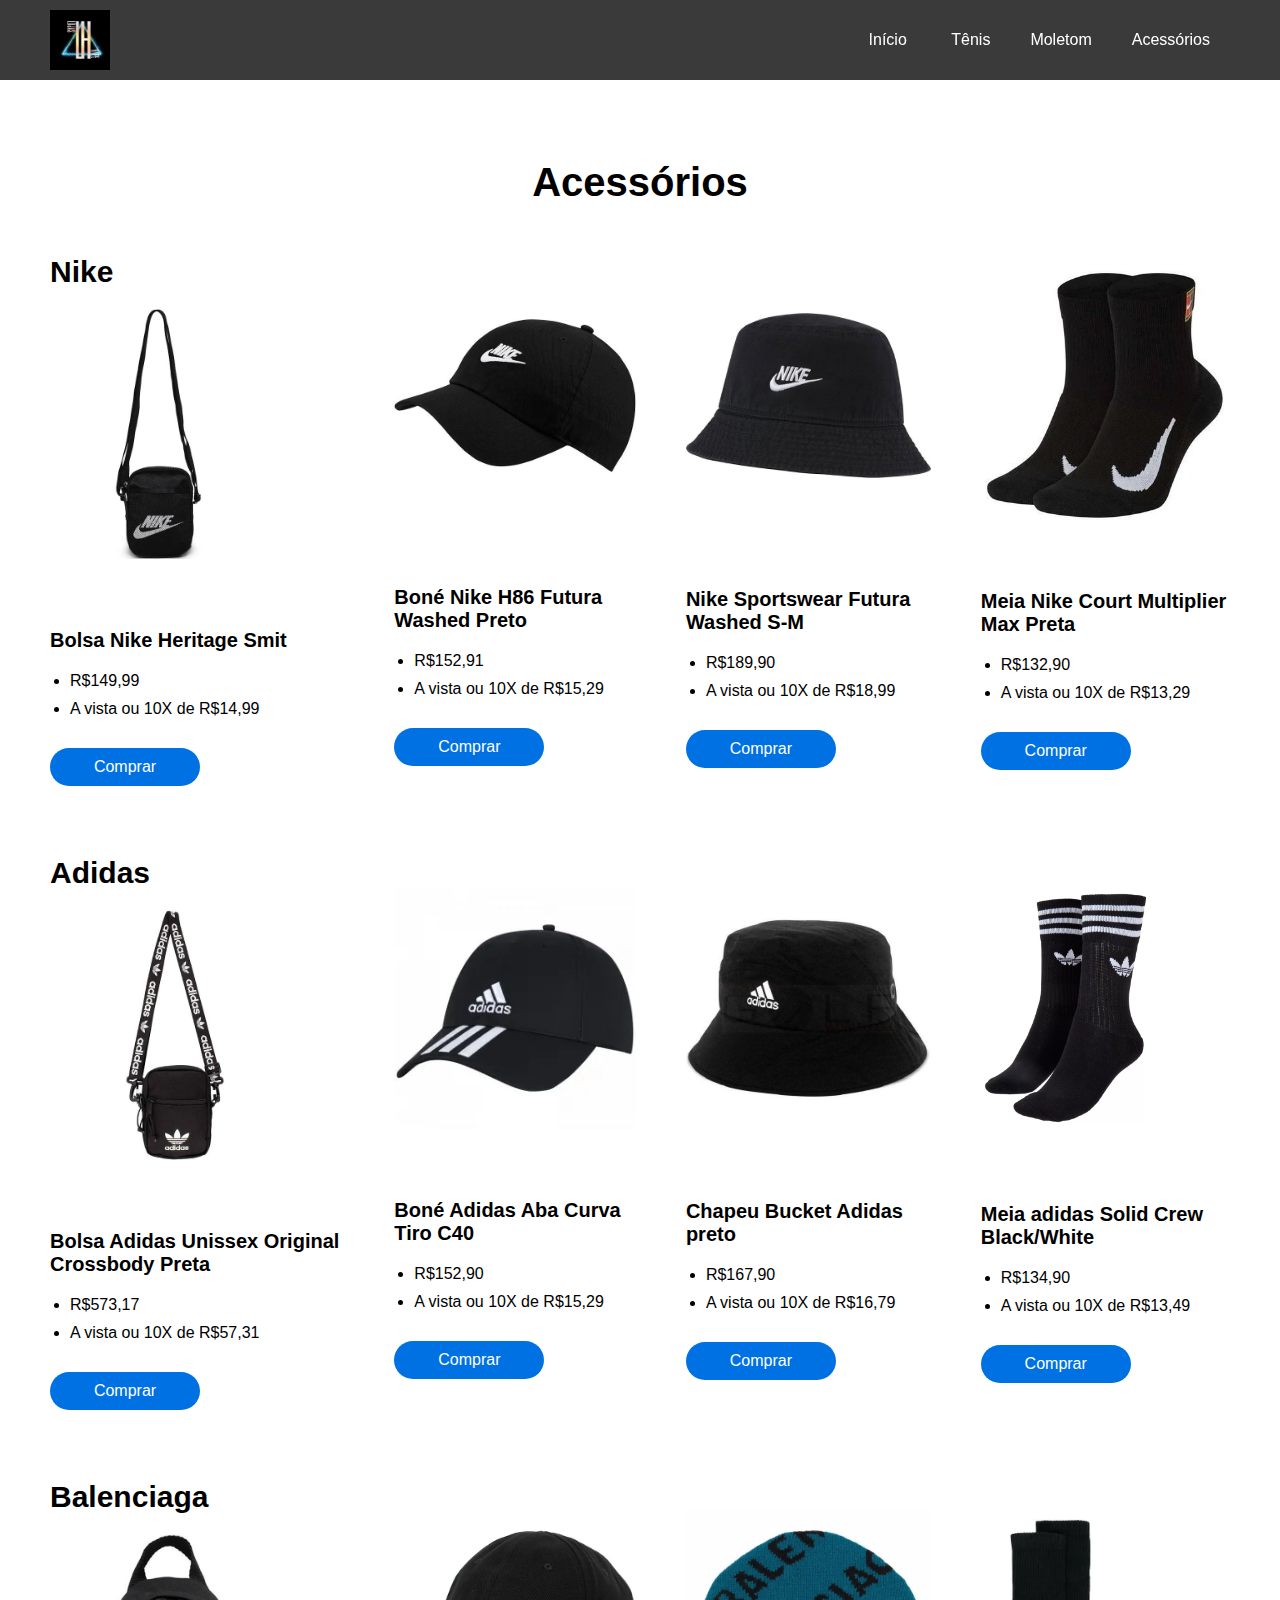
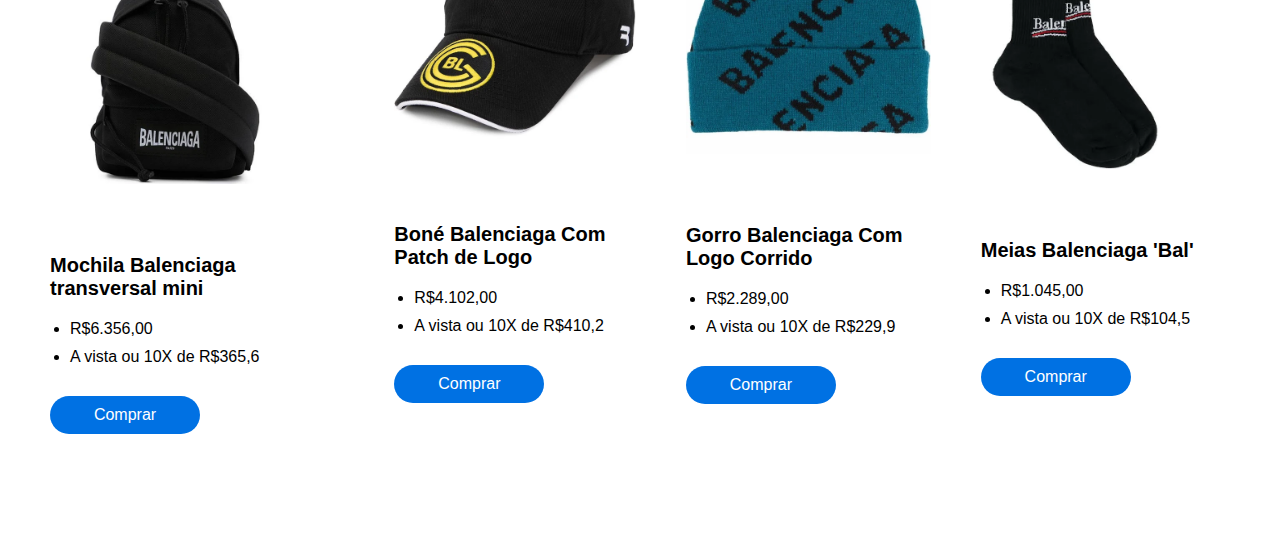
<file: internas/acessorios.html>
<head>
    <title>Lojas Hype</title>
    <meta charset="utf-8">
    <link rel="stylesheet" type="text/css" href="../css/style.css">
    <link rel="shortcut icon" href="../imagens/logo.jpg" type="image/x-icon">
</head>

<header id="cabecalho">
    <div class="container">
        <img src="../imagens/logo.jpg" id="logo">
        <nav>
            <ul>
                <li><a href="../index.html">Início</a></li>
                <li><a href="#" class="icon-suitcase">Tênis</a>
                    <ul>
                        <li><a href="../internas/tenis_masculinos.html">Masculino</a></li>
                        <li><a href="../internas/tenis_femininos.html">Feminino</a></li>
                    </ul>
                <li><a href="#" class="icon-suitcase">Moletom</a>
                    <ul>
                        <li><a href="../internas/moletom_masculino.html">Masculino</a></li>
                        <li><a href="../internas/moletom_feminino.html">Feminino</a></li>
                    </ul>
                <li><a href="../internas/acessorios.html">Acessórios</a></li>
            </ul>
        </nav>
    </div>
</header>

<body>
    <main>
        <section id="versoes">
            <div class="container">
                <h2 class="titulo-secao">Acessórios</h2>
                <div id="modelos">
                    <div>
                        <h2 class="titulo-marca">Nike</h2>
                        <img src="../imagens/modelos/acessorios/bolsa_nike_preta.webp">
                        <h3>Bolsa Nike Heritage Smit</h3>
                        <ul>
                            <li>R$149,99</li>
                            <li>A vista ou 10X de R$14,99</li>
                        </ul>
                        <a href="" class="but-comprar">Comprar</a>
                    </div>
                    <div>
                        <img src="../imagens/modelos/acessorios/chapeu_nike_preto.webp">
                        <h3>Boné Nike H86 Futura Washed Preto</h3>
                        <ul>
                            <li>R$152,91</li>
                            <li>A vista ou 10X de R$15,29</li>
                        </ul>
                        <a href="" class="but-comprar">Comprar</a>
                    </div>
                    <div>
                        <img src="../imagens/modelos/acessorios/bucket_nike_preto.webp">
                        <h3>Nike Sportswear Futura Washed S-M</h3>
                        <ul>
                            <li>R$189,90</li>
                            <li>A vista ou 10X de R$18,99</li>
                        </ul>
                        <a href="" class="but-comprar">Comprar</a>
                    </div>
                    <div>
                        <img src="../imagens/modelos/acessorios/meia_nike_preta.webp">
                        <h3>Meia Nike Court Multiplier Max Preta</h3>
                        <ul>
                            <li>R$132,90</li>
                            <li>A vista ou 10X de R$13,29</li>
                        </ul>
                        <a href="" class="but-comprar">Comprar</a>
                    </div>
                    <div>
                        <h2 class="titulo-marca">Adidas</h2>
                        <img src="../imagens/modelos/acessorios/bolsa_adidas_preta.webp">
                        <h3>Bolsa Adidas Unissex Original Crossbody Preta</h3>
                        <ul>
                            <li>R$573,17</li>
                            <li>A vista ou 10X de R$57,31</li>
                        </ul>
                        <a href="" class="but-comprar">Comprar</a>
                    </div>
                    <div>
                        <img src="../imagens/modelos/acessorios/chapeu_adidas_preto.webp">
                        <h3>Boné Adidas Aba Curva Tiro C40</h3>
                        <ul>
                            <li>R$152,90</li>
                            <li>A vista ou 10X de R$15,29</li>
                        </ul>
                        <a href="" class="but-comprar">Comprar</a>
                    </div>
                    <div>
                        <img src="../imagens/modelos/acessorios/bucket_adidas_preto.jpg">
                        <h3>Chapeu Bucket Adidas preto</h3>
                        <ul>
                            <li>R$167,90</li>
                            <li>A vista ou 10X de R$16,79</li>
                        </ul>
                        <a href="" class="but-comprar">Comprar</a>
                    </div>
                    <div>
                        <img src="../imagens/modelos/acessorios/meia_adidas_preta.webp">
                        <h3>Meia adidas Solid Crew Black/White</h3>
                        <ul>
                            <li>R$134,90</li>
                            <li>A vista ou 10X de R$13,49</li>
                        </ul>
                        <a href="" class="but-comprar">Comprar</a>
                    </div>
                    <div>
                        <h2 class="titulo-marca">Balenciaga</h2>
                        <img src="../imagens/modelos/acessorios/Bolsa_balenciaga_preta_masculina.webp">
                        <h3>Mochila Balenciaga transversal mini</h3>
                        <ul>
                            <li>R$6.356,00</li>
                            <li>A vista ou 10X de R$365,6</li>
                        </ul>
                        <a href="" class="but-comprar">Comprar</a>
                    </div>
                    <div>
                        <img src="../imagens/modelos/acessorios/chapeu_balenciaga_preto_dourado.webp">
                        <h3>Boné Balenciaga Com Patch de Logo</h3>
                        <ul>
                            <li>R$4.102,00</li>
                            <li>A vista ou 10X de R$410,2</li>
                        </ul>
                        <a href="" class="but-comprar">Comprar</a>
                    </div>
                    <div>
                        <img src="../imagens/modelos/acessorios/gorro_balenciaga_azul.webp">
                        <h3>Gorro Balenciaga Com Logo Corrido</h3>
                        <ul>
                            <li>R$2.289,00</li>
                            <li>A vista ou 10X de R$229,9</li>
                        </ul>
                        <a href="" class="but-comprar">Comprar</a>
                    </div>
                    <div>
                        <img src="../imagens/modelos/acessorios/meia_balenciaga_preta.webp">
                        <h3>Meias Balenciaga 'Bal'</h3>
                        <ul>
                            <li>R$1.045,00</li>
                            <li>A vista ou 10X de R$104,5</li>
                        </ul>
                        <a href="" class="but-comprar">Comprar</a>
                    </div>
                </div>
            </div>
        </section>
    </main>
</body>
</file>
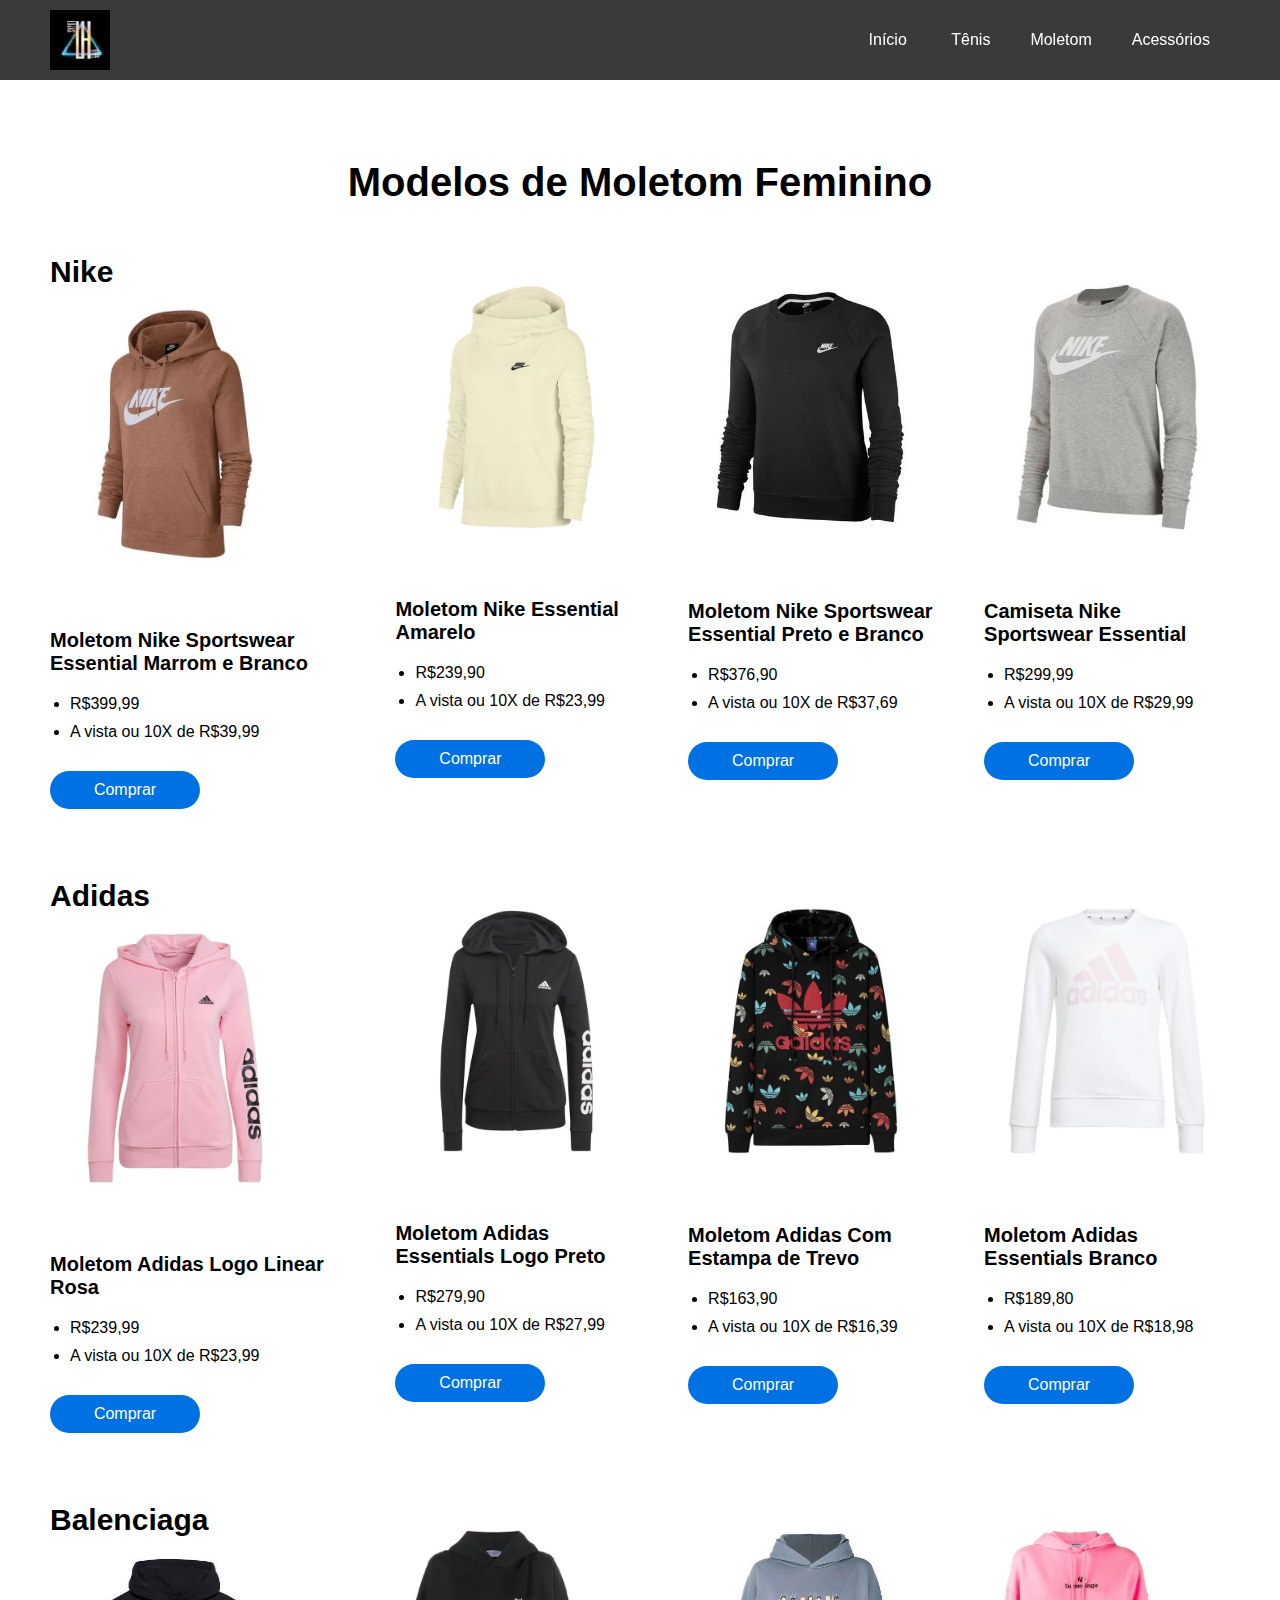
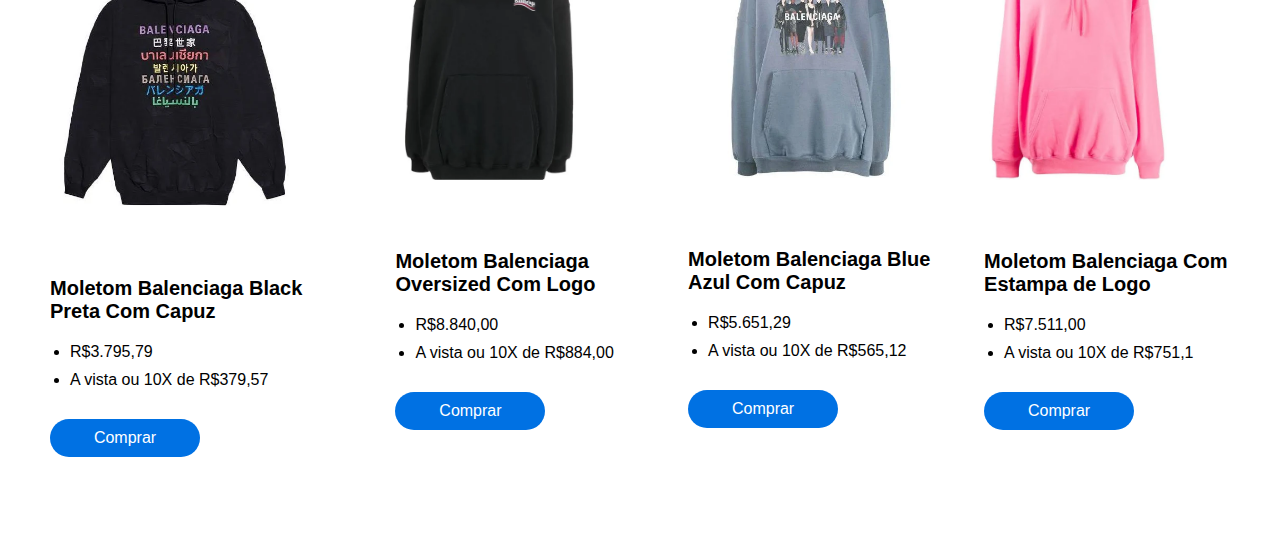
<file: internas/moletom_feminino.html>
<!DOCTYPE html>
<html lang="pt-br">

<head>
    <title>Lojas Hype</title>
    <meta charset="utf-8">
    <link rel="stylesheet" type="text/css" href="../css/style.css">
    <link rel="shortcut icon" href="../imagens/logo.jpg" type="image/x-icon">
</head>

<header id="cabecalho">
    <div class="container">
        <img src="../imagens/logo.jpg" id="logo">
        <nav>
            <ul>
                <li><a href="../index.html">Início</a></li>
                <li><a href="#" class="icon-suitcase">Tênis</a>
                    <ul>
                        <li><a href="../internas/tenis_masculinos.html">Masculino</a></li>
                        <li><a href="../internas/tenis_femininos.html">Feminino</a></li>
                    </ul>
                <li><a href="#" class="icon-suitcase">Moletom</a>
                    <ul>
                        <li><a href="../internas/moletom_masculino.html">Masculino</a></li>
                        <li><a href="../internas/moletom_feminino.html">Feminino</a></li>
                    </ul>
                <li><a href="../internas/acessorios.html">Acessórios</a></li>
            </ul>
        </nav>
    </div>
</header>

<body>
    <main>
        <section id="versoes">
            <div class="container">
                <h2 class="titulo-secao">Modelos de Moletom Feminino</h2>
                <div id="modelos">
                    <div>
                        <h2 class="titulo-marca">Nike</h2>
                        <img src="../imagens/modelos/moletom_feminino/moletom_nike_feminino_marrom.webp">
                        <h3>Moletom Nike Sportswear Essential Marrom e Branco</h3>
                        <ul>
                            <li>R$399,99</li>
                            <li>A vista ou 10X de R$39,99</li>
                        </ul>
                        <a href="" class="but-comprar">Comprar</a>
                    </div>
                    <div>
                        <img src="../imagens/modelos/moletom_feminino/moletom_nike_feminino_amarelo.webp">
                        <h3>Moletom Nike Essential Amarelo</h3>
                        <ul>
                            <li>R$239,90</li>
                            <li>A vista ou 10X de R$23,99</li>
                        </ul>
                        <a href="" class="but-comprar">Comprar</a>
                    </div>
                    <div>
                        <img src="../imagens/modelos/moletom_feminino/moletom_nike_feminino_preto.webp">
                        <h3>Moletom Nike Sportswear Essential Preto e Branco</h3>
                        <ul>
                            <li>R$376,90</li>
                            <li>A vista ou 10X de R$37,69</li>
                        </ul>
                        <a href="" class="but-comprar">Comprar</a>
                    </div>
                    <div>
                        <img src="../imagens/modelos/moletom_feminino/moletom_nike_feminino_cinza.webp">
                        <h3>Camiseta Nike Sportswear Essential</h3>
                        <ul>
                            <li>R$299,99</li>
                            <li>A vista ou 10X de R$29,99</li>
                        </ul>
                        <a href="" class="but-comprar">Comprar</a>
                    </div>
                    <div>
                        <h2 class="titulo-marca">Adidas</h2>
                        <img src="../imagens/modelos/moletom_feminino/moletom_adidas_feminino_rosa.webp">
                        <h3>Moletom Adidas Logo Linear Rosa</h3>
                        <ul>
                            <li>R$239,99</li>
                            <li>A vista ou 10X de R$23,99</li>
                        </ul>
                        <a href="" class="but-comprar">Comprar</a>
                    </div>
                    <div>
                        <img src="../imagens/modelos/moletom_feminino/moletom_adidas_feminino_preto.webp">
                        <h3>Moletom Adidas Essentials Logo Preto</h3>
                        <ul>
                            <li>R$279,90</li>
                            <li>A vista ou 10X de R$27,99</li>
                        </ul>
                        <a href="" class="but-comprar">Comprar</a>
                    </div>
                    <div>
                        <img src="../imagens/modelos/moletom_feminino/moletom_adidas_feminino_estampado.webp">
                        <h3>Moletom Adidas Com Estampa de Trevo</h3>
                        <ul>
                            <li>R$163,90</li>
                            <li>A vista ou 10X de R$16,39</li>
                        </ul>
                        <a href="" class="but-comprar">Comprar</a>
                    </div>
                    <div>
                        <img src="../imagens/modelos/moletom_feminino/moletom_adidas_feminino_branco.webp">
                        <h3>Moletom Adidas Essentials Branco</h3>
                        <ul>
                            <li>R$189,80</li>
                            <li>A vista ou 10X de R$18,98</li>
                        </ul>
                        <a href="" class="but-comprar">Comprar</a>
                    </div>
                    <div>
                        <h2 class="titulo-marca">Balenciaga</h2>
                        <img src="../imagens/modelos/moletom_feminino/moletom_balenciaga_estampado_palavras.webp">
                        <h3>Moletom Balenciaga Black Preta Com Capuz</h3>
                        <ul>
                            <li>R$3.795,79</li>
                            <li>A vista ou 10X de R$379,57</li>
                        </ul>
                        <a href="" class="but-comprar">Comprar</a>
                    </div>
                    <div>
                        <img src="../imagens/modelos/moletom_feminino/moletom_balenciaga_feminino_preto.webp">
                        <h3>Moletom Balenciaga Oversized Com Logo</h3>
                        <ul>
                            <li>R$8.840,00</li>
                            <li>A vista ou 10X de R$884,00</li>
                        </ul>
                        <a href="" class="but-comprar">Comprar</a>
                    </div>
                    <div>
                        <img src="../imagens/modelos/moletom_feminino/moletom_balenciaga_feminino_azul.webp">
                        <h3>Moletom Balenciaga Blue Azul Com Capuz</h3>
                        <ul>
                            <li>R$5.651,29</li>
                            <li>A vista ou 10X de R$565,12</li>
                        </ul>
                        <a href="" class="but-comprar">Comprar</a>
                    </div>
                    <div>
                        <img src="../imagens/modelos/moletom_feminino/moletom_balenciaga_feminino_rosa.webp">
                        <h3>Moletom Balenciaga Com Estampa de Logo</h3>
                        <ul>
                            <li>R$7.511,00</li>
                            <li>A vista ou 10X de R$751,1</li>
                        </ul>
                        <a href="" class="but-comprar">Comprar</a>
                    </div>
                </div>
            </div>
        </section>
    </main>
</body>
</file>
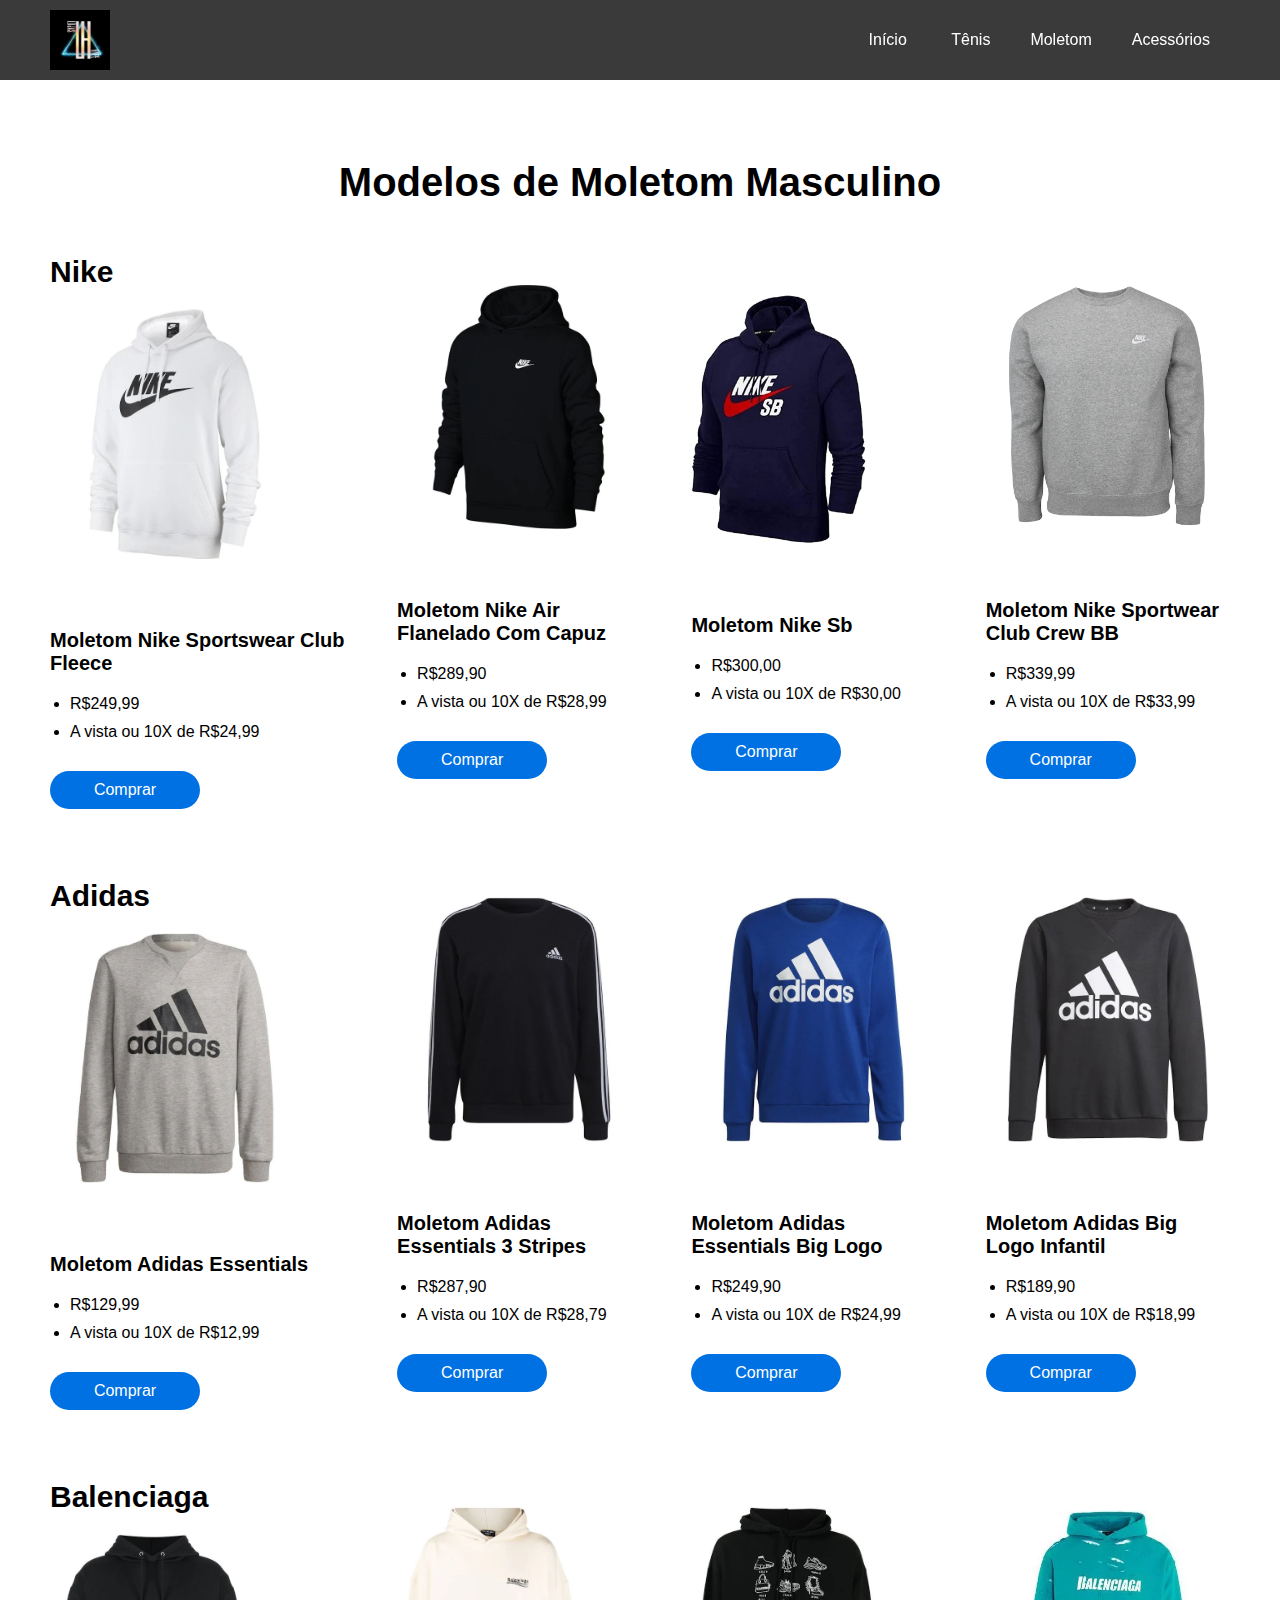
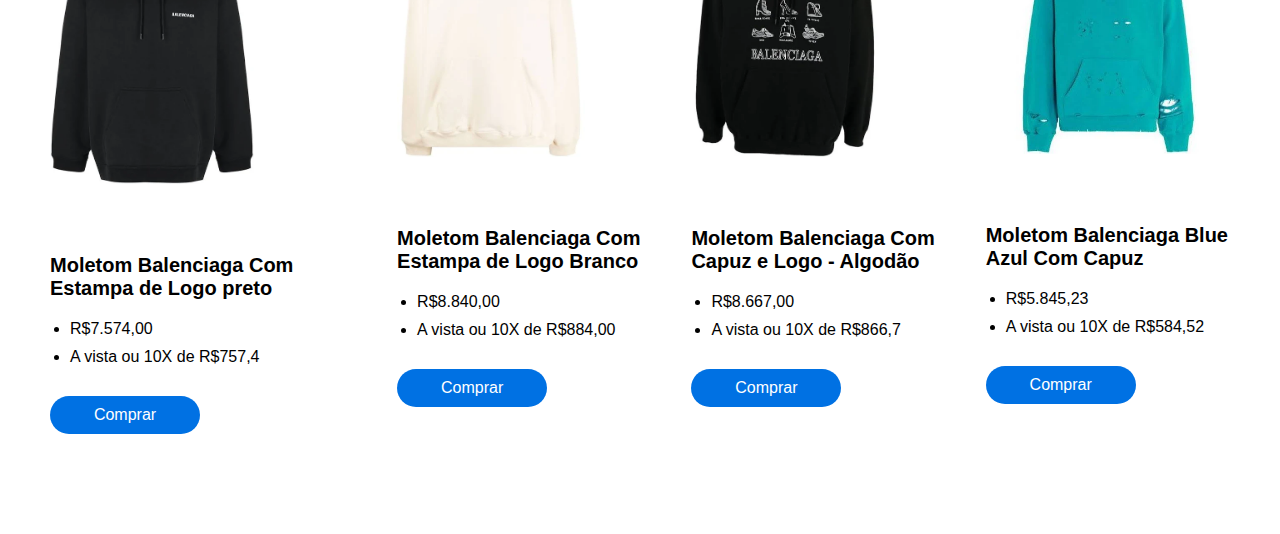
<file: internas/moletom_masculino.html>
<!DOCTYPE html>
<html lang="pt-br">

<head>
    <title>Lojas Hype</title>
    <meta charset="utf-8">
    <link rel="stylesheet" type="text/css" href="../css/style.css">
    <link rel="shortcut icon" href="../imagens/logo.jpg" type="image/x-icon">
</head>

<header id="cabecalho">
    <div class="container">
        <img src="../imagens/logo.jpg" id="logo">
        <nav>
            <ul>
                <li><a href="../index.html">Início</a></li>
                <li><a href="#" class="icon-suitcase">Tênis</a>
                    <ul>
                        <li><a href="../internas/tenis_masculinos.html">Masculino</a></li>
                        <li><a href="../internas/tenis_femininos.html">Feminino</a></li>
                    </ul>
                <li><a href="#" class="icon-suitcase">Moletom</a>
                    <ul>
                        <li><a href="../internas/moletom_masculino.html">Masculino</a></li>
                        <li><a href="../internas/moletom_feminino.html">Feminino</a></li>
                    </ul>
                <li><a href="../internas/acessorios.html">Acessórios</a></li>
            </ul>
        </nav>
    </div>
</header>

<body>
    <main>
        <section id="versoes">
            <div class="container">
                <h2 class="titulo-secao">Modelos de Moletom Masculino</h2>
                <div id="modelos">
                    <div>
                        <h2 class="titulo-marca">Nike</h2>
                        <img src="../imagens/modelos/moletom_masculino/Blusão_Nike_Sportswear.webp">
                        <h3>Moletom Nike Sportswear Club Fleece</h3>
                        <ul>
                            <li>R$249,99</li>
                            <li>A vista ou 10X de R$24,99</li>
                        </ul>
                        <a href="" class="but-comprar">Comprar</a>
                    </div>
                    <div>
                        <img src="../imagens/modelos/moletom_masculino/Moletom_Nike_Masculino.webp">
                        <h3>Moletom Nike Air Flanelado Com Capuz</h3>
                        <ul>
                            <li>R$289,90</li>
                            <li>A vista ou 10X de R$28,99</li>
                        </ul>
                        <a href="" class="but-comprar">Comprar</a>
                    </div>
                    <div>
                        <img src="../imagens/modelos/moletom_masculino/Moletom_Nike_azul.jpg">
                        <h3>Moletom Nike Sb</h3>
                        <ul>
                            <li>R$300,00</li>
                            <li>A vista ou 10X de R$30,00</li>
                        </ul>
                        <a href="" class="but-comprar">Comprar</a>
                    </div>
                    <div>
                        <img src="../imagens/modelos/moletom_masculino/Moletom_Nike_cinza.jpg">
                        <h3>Moletom Nike Sportwear Club Crew BB</h3>
                        <ul>
                            <li>R$339,99</li>
                            <li>A vista ou 10X de R$33,99</li>
                        </ul>
                        <a href="" class="but-comprar">Comprar</a>
                    </div>
                    <div>
                        <h2 class="titulo-marca">Adidas</h2>
                        <img src="../imagens/modelos/moletom_masculino/moletom_adidas_cinza.webp">
                        <h3>Moletom Adidas Essentials</h3>
                        <ul>
                            <li>R$129,99</li>
                            <li>A vista ou 10X de R$12,99</li>
                        </ul>
                        <a href="" class="but-comprar">Comprar</a>
                    </div>
                    <div>
                        <img src="../imagens/modelos/moletom_masculino/moletom_adidas_preto.webp">
                        <h3>Moletom Adidas Essentials 3 Stripes</h3>
                        <ul>
                            <li>R$287,90</li>
                            <li>A vista ou 10X de R$28,79</li>
                        </ul>
                        <a href="" class="but-comprar">Comprar</a>
                    </div>
                    <div>
                        <img src="../imagens/modelos/moletom_masculino/moletom_adidas_azul.webp">
                        <h3>Moletom Adidas Essentials Big Logo</h3>
                        <ul>
                            <li>R$249,90</li>
                            <li>A vista ou 10X de R$24,99</li>
                        </ul>
                        <a href="" class="but-comprar">Comprar</a>
                    </div>
                    <div>
                        <img src="../imagens/modelos/moletom_masculino/moletom_adidas_cinza_infantil.webp">
                        <h3>Moletom Adidas Big Logo Infantil</h3>
                        <ul>
                            <li>R$189,90</li>
                            <li>A vista ou 10X de R$18,99</li>
                        </ul>
                        <a href="" class="but-comprar">Comprar</a>
                    </div>
                    <div>
                        <h2 class="titulo-marca">Balenciaga</h2>
                        <img src="../imagens/modelos/moletom_masculino/moletom_balenciaga_capuz_preto.webp">
                        <h3>Moletom Balenciaga Com Estampa de Logo preto</h3>
                        <ul>
                            <li>R$7.574,00</li>
                            <li>A vista ou 10X de R$757,4</li>
                        </ul>
                        <a href="" class="but-comprar">Comprar</a>
                    </div>
                    <div>
                        <img src="../imagens/modelos/moletom_masculino/moletom_balenciaga_branco.webp">
                        <h3>Moletom Balenciaga Com Estampa de Logo Branco</h3>
                        <ul>
                            <li>R$8.840,00</li>
                            <li>A vista ou 10X de R$884,00</li>
                        </ul>
                        <a href="" class="but-comprar">Comprar</a>
                    </div>
                    <div>
                        <img src="../imagens/modelos/moletom_masculino/Moletom_balenciaga_desenhos.webp">
                        <h3>Moletom Balenciaga Com Capuz e Logo - Algodão</h3>
                        <ul>
                            <li>R$8.667,00</li>
                            <li>A vista ou 10X de R$866,7</li>
                        </ul>
                        <a href="" class="but-comprar">Comprar</a>
                    </div>
                    <div>
                        <img src="../imagens/modelos/moletom_masculino/moletom_balenciaga_azul_verde.webp">
                        <h3>Moletom Balenciaga Blue Azul Com Capuz</h3>
                        <ul>
                            <li>R$5.845,23</li>
                            <li>A vista ou 10X de R$584,52</li>
                        </ul>
                        <a href="" class="but-comprar">Comprar</a>
                    </div>
                </div>
            </div>
        </section>
    </main>
</body>
</file>
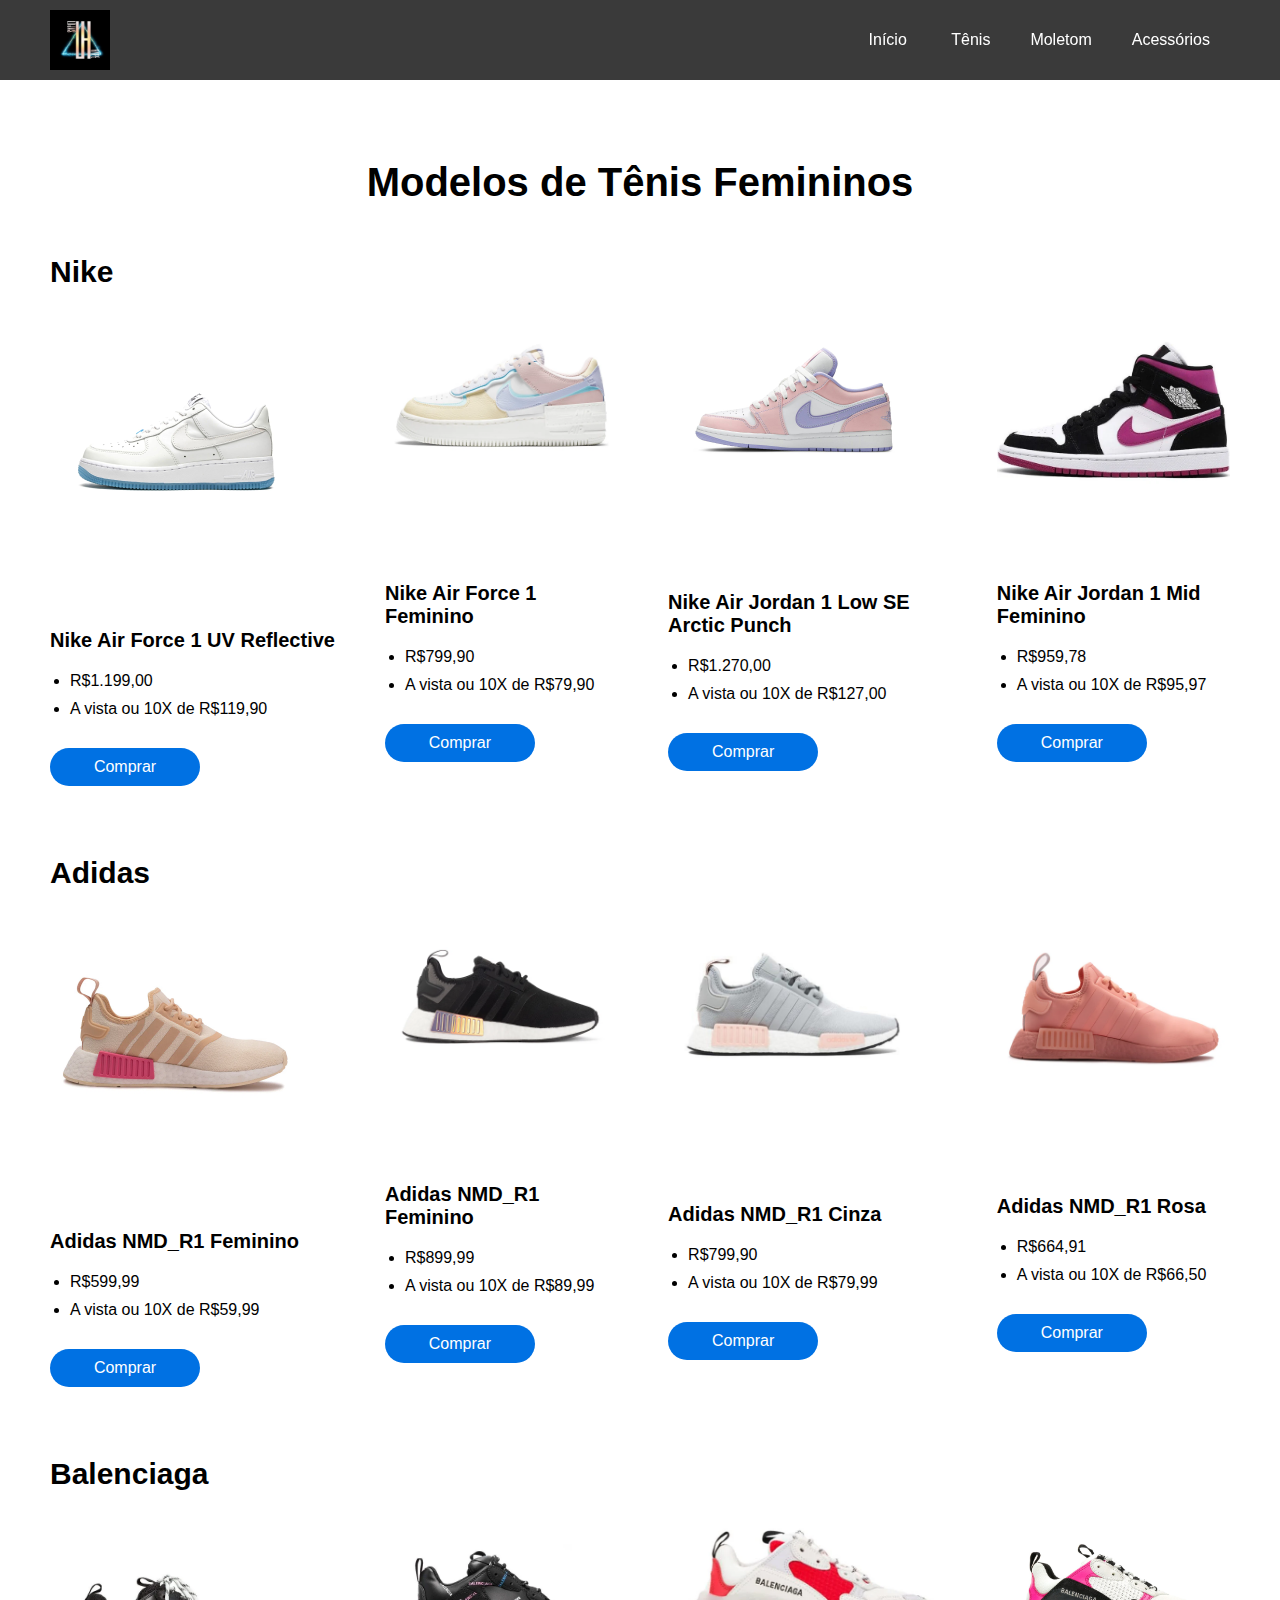
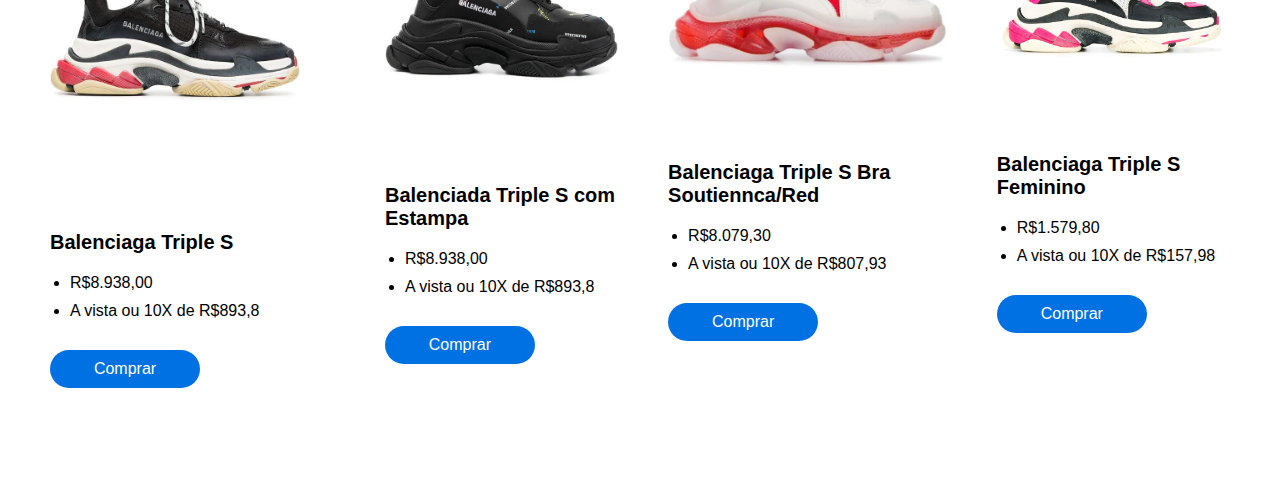
<file: internas/tenis_femininos.html>
<!DOCTYPE html>
<html lang="pt-br">

<head>
    <title>Lojas Hype</title>
    <meta charset="utf-8">
    <link rel="stylesheet" type="text/css" href="../css/style.css">
    <link rel="shortcut icon" href="../imagens/logo.jpg" type="image/x-icon">
</head>

<header id="cabecalho">
    <div class="container">
        <img src="../imagens/logo.jpg" id="logo">
        <nav>
            <ul>
                <li><a href="../index.html">Início</a></li>
                <li><a href="#" class="icon-suitcase">Tênis</a>
                    <ul>
                        <li><a href="../internas/tenis_masculinos.html">Masculino</a></li>
                        <li><a href="../internas/tenis_femininos.html">Feminino</a></li>
                    </ul>
                <li><a href="#" class="icon-suitcase">Moletom</a>
                    <ul>
                        <li><a href="../internas/moletom_masculino.html">Masculino</a></li>
                        <li><a href="../internas/moletom_feminino.html">Feminino</a></li>
                    </ul>
                <li><a href="../internas/acessorios.html">Acessórios</a></li>
            </ul>
        </nav>
    </div>
</header>

<body>
    <main>
        <section id="versoes">
            <div class="container">
                <h2 class="titulo-secao">Modelos de Tênis Femininos</h2>
                <div id="modelos">
                    <div>
                        <h2 class="titulo-marca">Nike</h2>
                        <img src="../imagens/modelos/tenis_feminino/Nike_Air_Force_Reflective.jpg">
                        <h3>Nike Air Force 1 UV Reflective</h3>
                        <ul>
                            <li>R$1.199,00</li>
                            <li>A vista ou 10X de R$119,90</li>
                        </ul>
                        <a href="" class="but-comprar">Comprar</a>
                    </div>
                    <div>
                        <img src="../imagens/modelos/tenis_feminino/Nike_Air_Force_1.webp">
                        <h3>Nike Air Force 1 Feminino</h3>
                        <ul>
                            <li>R$799,90</li>
                            <li>A vista ou 10X de R$79,90</li>
                        </ul>
                        <a href="" class="but-comprar">Comprar</a>
                    </div>
                    <div>
                        <img src="../imagens/modelos/tenis_feminino/Nike_Air_Jordan_1_Arctic_Punch.jpeg">
                        <h3>Nike Air Jordan 1 Low SE Arctic Punch</h3>
                        <ul>
                            <li>R$1.270,00</li>
                            <li>A vista ou 10X de R$127,00</li>
                        </ul>
                        <a href="" class="but-comprar">Comprar</a>
                    </div>
                    <div>
                        <img src="../imagens/modelos/tenis_feminino/Nike_Air_Jordan_1_Mid.webp">
                        <h3>Nike Air Jordan 1 Mid Feminino</h3>
                        <ul>
                            <li>R$959,78</li>
                            <li>A vista ou 10X de R$95,97</li>
                        </ul>
                        <a href="" class="but-comprar">Comprar</a>
                    </div>
                    <div>
                        <h2 class="titulo-marca">Adidas</h2>
                        <img src="../imagens/modelos/tenis_feminino/Adidas_NMD_R1.webp">
                        <h3>Adidas NMD_R1 Feminino</h3>
                        <ul>
                            <li>R$599,99</li>
                            <li>A vista ou 10X de R$59,99</li>
                        </ul>
                        <a href="" class="but-comprar">Comprar</a>
                    </div>
                    <div>
                        <img src="../imagens/modelos/tenis_feminino/Adidas_NMD_R1_2.webp">
                        <h3>Adidas NMD_R1 Feminino</h3>
                        <ul>
                            <li>R$899,99</li>
                            <li>A vista ou 10X de R$89,99</li>
                        </ul>
                        <a href="" class="but-comprar">Comprar</a>
                    </div>
                    <div>
                        <img src="../imagens/modelos/tenis_feminino/Adidas_NMD_R1_Cinza.jpeg">
                        <h3>Adidas NMD_R1 Cinza</h3>
                        <ul>
                            <li>R$799,90</li>
                            <li>A vista ou 10X de R$79,99</li>
                        </ul>
                        <a href="" class="but-comprar">Comprar</a>
                    </div>
                    <div>
                        <img src="../imagens/modelos/tenis_feminino/Adidas_NMD_R1_Rosa.webp">
                        <h3>Adidas NMD_R1 Rosa</h3>
                        <ul>
                            <li>R$664,91</li>
                            <li>A vista ou 10X de R$66,50</li>
                        </ul>
                        <a href="" class="but-comprar">Comprar</a>
                    </div>
                    <div>
                        <h2 class="titulo-marca">Balenciaga</h2>
                        <img src="../imagens/modelos/tenis_feminino/Balenciaga_Triple_S.webp">
                        <h3>Balenciaga Triple S</h3>
                        <ul>
                            <li>R$8.938,00</li>
                            <li>A vista ou 10X de R$893,8</li>
                        </ul>
                        <a href="" class="but-comprar">Comprar</a>
                    </div>
                    <div>
                        <img src="../imagens/modelos/tenis_feminino/Balenciada_Triple_S_Estampa.webp">
                        <h3>Balenciada Triple S com Estampa</h3>
                        <ul>
                            <li>R$8.938,00</li>
                            <li>A vista ou 10X de R$893,8</li>
                        </ul>
                        <a href="" class="but-comprar">Comprar</a>
                    </div>
                    <div>
                        <img src="../imagens/modelos/tenis_feminino/Balenciaga_Triple_S_SoutienncaRed.webp">
                        <h3>Balenciaga Triple S Bra Soutiennca/Red</h3>
                        <ul>
                            <li>R$8.079,30</li>
                            <li>A vista ou 10X de R$807,93</li>
                        </ul>
                        <a href="" class="but-comprar">Comprar</a>
                    </div>
                    <div>
                        <img src="../imagens/modelos/tenis_feminino/Balenciaga_Triple_S.png">
                        <h3>Balenciaga Triple S Feminino</h3>
                        <ul>
                            <li>R$1.579,80</li>
                            <li>A vista ou 10X de R$157,98</li>
                        </ul>
                        <a href="" class="but-comprar">Comprar</a>
                    </div>
                </div>
            </div>
        </section>
    </main>
</body>
</file>
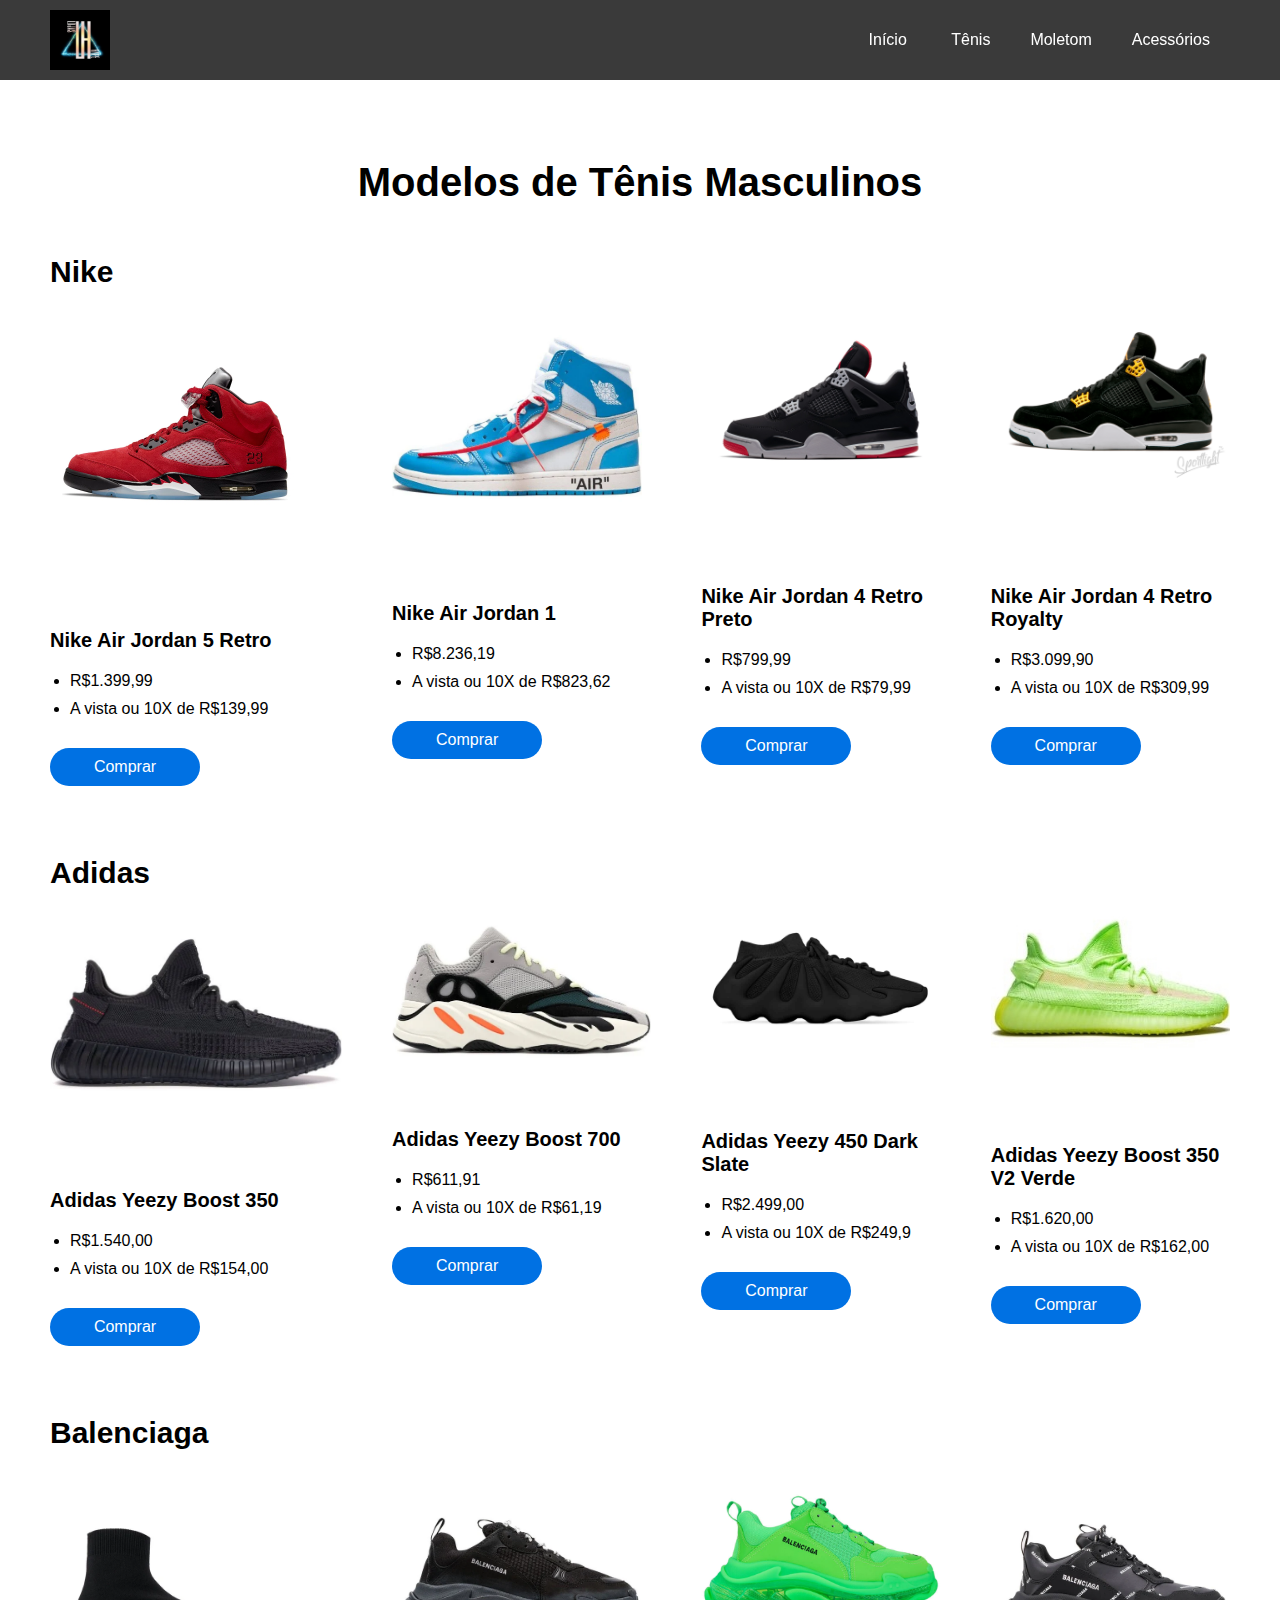
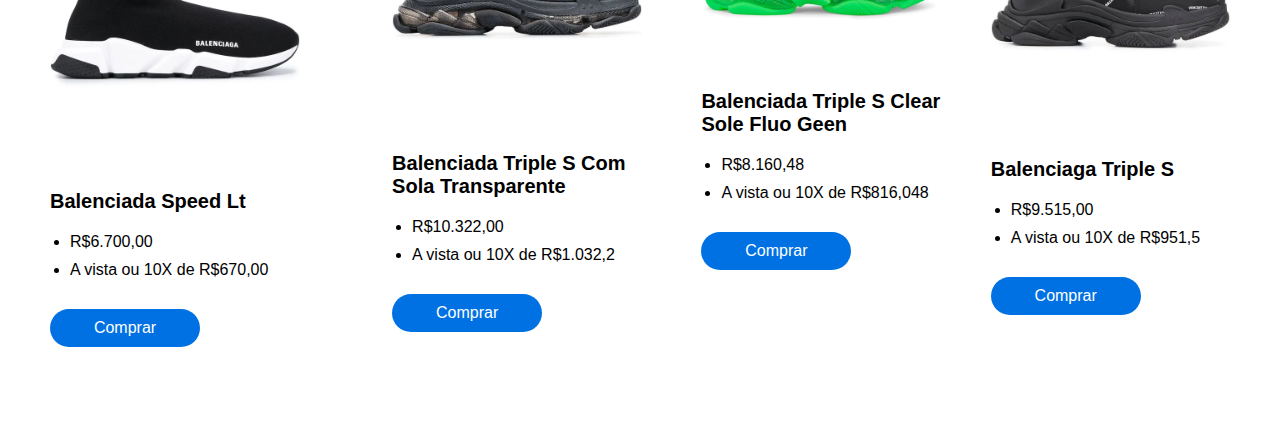
<file: internas/tenis_masculinos.html>
<!DOCTYPE html>
<html lang="pt-br">

<head>
    <title>Lojas Hype</title>
    <meta charset="utf-8">
    <link rel="stylesheet" type="text/css" href="../css/style.css">
    <link rel="shortcut icon" href="../imagens/logo.jpg" type="image/x-icon">
</head>

<header id="cabecalho">
    <div class="container">
        <img src="../imagens/logo.jpg" id="logo">
        <nav>
            <ul>
                <li><a href="../index.html">Início</a></li>
                <li><a href="#" class="icon-suitcase">Tênis</a>
                    <ul>
                        <li><a href="../internas/tenis_masculinos.html">Masculino</a></li>
                        <li><a href="../internas/tenis_femininos.html">Feminino</a></li>
                    </ul>
                <li><a href="#" class="icon-suitcase">Moletom</a>
                    <ul>
                        <li><a href="../internas/moletom_masculino.html">Masculino</a></li>
                        <li><a href="../internas/moletom_feminino.html">Feminino</a></li>
                    </ul>
                <li><a href="../internas/acessorios.html">Acessórios</a></li>
            </ul>
        </nav>
    </div>
</header>

<body>
    <main>
        <section id="versoes">
            <div class="container">
                <h2 class="titulo-secao">Modelos de Tênis Masculinos</h2>
                <div id="modelos">
                    <div>
                        <h2 class="titulo-marca">Nike</h2>
                        <img src="../imagens/modelos/tenis_masculino/Nike_Air_Jordan_5_Retro.webp">
                        <h3>Nike Air Jordan 5 Retro</h3>
                        <ul>
                            <li>R$1.399,99</li>
                            <li>A vista ou 10X de R$139,99</li>
                        </ul>
                        <a href="" class="but-comprar">Comprar</a>
                    </div>
                    <div>
                        <img src="../imagens/modelos/tenis_masculino/Nike_Air_Jordan_1.webp">
                        <h3>Nike Air Jordan 1</h3>
                        <ul>
                            <li>R$8.236,19</li>
                            <li>A vista ou 10X de R$823,62</li>
                        </ul>
                        <a href="" class="but-comprar">Comprar</a>
                    </div>
                    <div>
                        <img src="../imagens/modelos/tenis_masculino/Nike_Air_Jordan_4_Retro_Preto.webp">
                        <h3>Nike Air Jordan 4 Retro Preto</h3>
                        <ul>
                            <li>R$799,99</li>
                            <li>A vista ou 10X de R$79,99</li>
                        </ul>
                        <a href="" class="but-comprar">Comprar</a>
                    </div>
                    <div>
                        <img src="../imagens/modelos/tenis_masculino/Nike_Air_Jordan_4_Retro_Royalty.png">
                        <h3>Nike Air Jordan 4 Retro Royalty</h3>
                        <ul>
                            <li>R$3.099,90</li>
                            <li>A vista ou 10X de R$309,99</li>
                        </ul>
                        <a href="" class="but-comprar">Comprar</a>
                    </div>
                    <div>
                        <h2 class="titulo-marca">Adidas</h2>
                        <img src="../imagens/modelos/tenis_masculino/Adidas_Yeezy_Boost_350.webp">
                        <h3>Adidas Yeezy Boost 350</h3>
                        <ul>
                            <li>R$1.540,00</li>
                            <li>A vista ou 10X de R$154,00</li>
                        </ul>
                        <a href="" class="but-comprar">Comprar</a>
                    </div>
                    <div>
                        <img src="../imagens/modelos/tenis_masculino/Adidas_Yeezy_Boost_700.webp">
                        <h3>Adidas Yeezy Boost 700</h3>
                        <ul>
                            <li>R$611,91</li>
                            <li>A vista ou 10X de R$61,19</li>
                        </ul>
                        <a href="" class="but-comprar">Comprar</a>
                    </div>
                    <div>
                        <img src="../imagens/modelos/tenis_masculino/Adidas_Yeezy_450_Dark_Slate.jpg">
                        <h3>Adidas Yeezy 450 Dark Slate</h3>
                        <ul>
                            <li>R$2.499,00</li>
                            <li>A vista ou 10X de R$249,9</li>
                        </ul>
                        <a href="" class="but-comprar">Comprar</a>
                    </div>
                    <div>
                        <img src="../imagens/modelos/tenis_masculino/Adidas_Yeezy_Boost_350_Verde.jpg">
                        <h3>Adidas Yeezy Boost 350 V2 Verde</h3>
                        <ul>
                            <li>R$1.620,00</li>
                            <li>A vista ou 10X de R$162,00</li>
                        </ul>
                        <a href="" class="but-comprar">Comprar</a>
                    </div>
                    <div>
                        <h2 class="titulo-marca">Balenciaga</h2>
                        <img src="../imagens/modelos/tenis_masculino/Balenciada_Speed_Lt.webp">
                        <h3>Balenciada Speed Lt</h3>
                        <ul>
                            <li>R$6.700,00</li>
                            <li>A vista ou 10X de R$670,00</li>
                        </ul>
                        <a href="" class="but-comprar">Comprar</a>
                    </div>
                    <div>
                        <img src="../imagens/modelos/tenis_masculino/Balenciada_Triple_S_Sola_Transparente.webp">
                        <h3>Balenciada Triple S Com Sola Transparente</h3>
                        <ul>
                            <li>R$10.322,00</li>
                            <li>A vista ou 10X de R$1.032,2</li>
                        </ul>
                        <a href="" class="but-comprar">Comprar</a>
                    </div>
                    <div>
                        <img src="../imagens/modelos/tenis_masculino/Balenciada_Triple_S_Geen.png">
                        <h3>Balenciada Triple S Clear Sole Fluo Geen</h3>
                        <ul>
                            <li>R$8.160,48</li>
                            <li>A vista ou 10X de R$816,048</li>
                        </ul>
                        <a href="" class="but-comprar">Comprar</a>
                    </div>
                    <div>
                        <img src="../imagens/modelos/tenis_masculino/triple_S_com_logo.webp">
                        <h3>Balenciaga Triple S</h3>
                        <ul>
                            <li>R$9.515,00</li>
                            <li>A vista ou 10X de R$951,5</li>
                        </ul>
                        <a href="" class="but-comprar">Comprar</a>
                    </div>
                </div>
            </div>
        </section>
    </main>
</body>
</file>
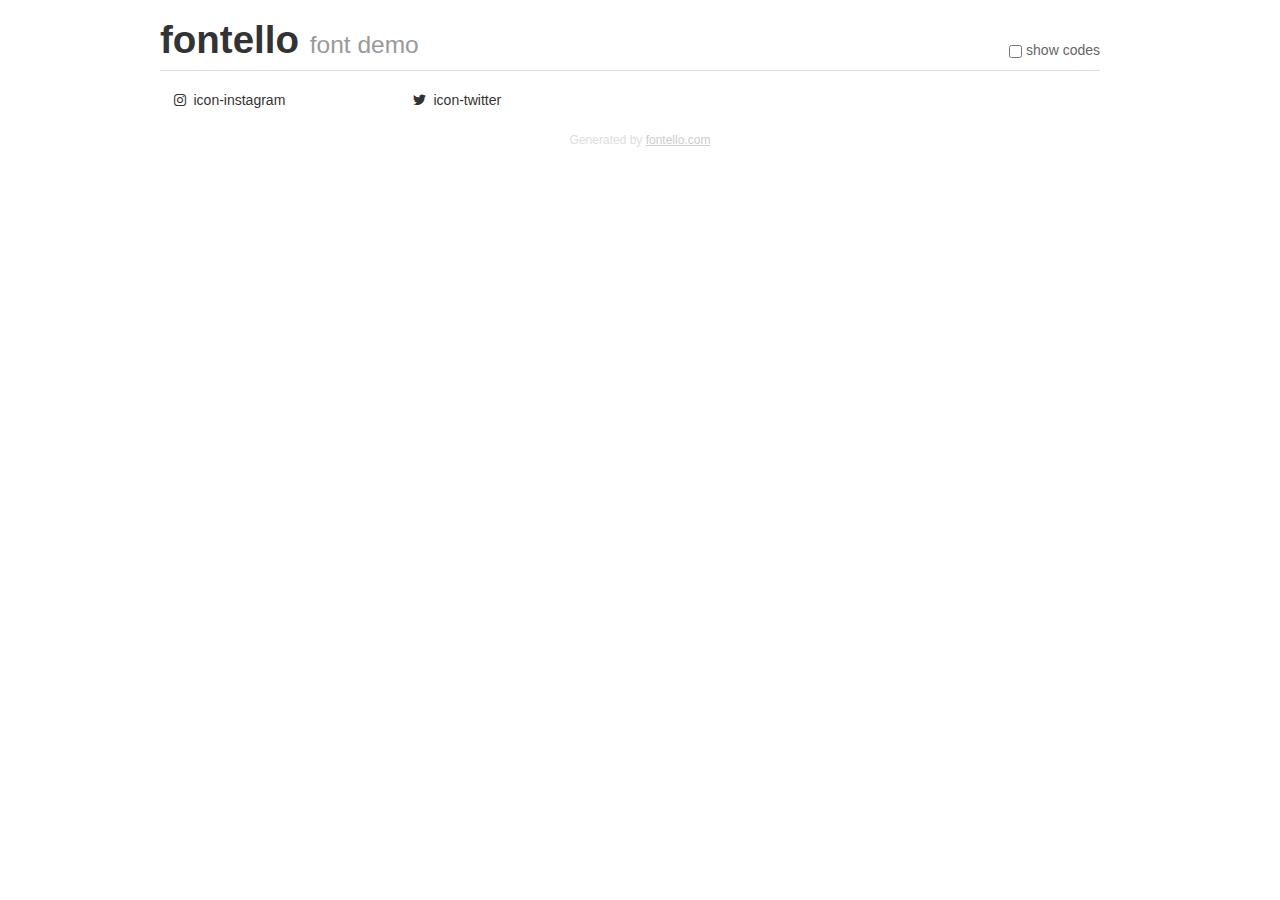
<file: css/icons/demo.html>
<!DOCTYPE html>
<html>
  <head>
  <!--[if lt IE 9]><script language="javascript" type="text/javascript" src="//html5shim.googlecode.com/svn/trunk/html5.js"></script><![endif]-->
  <meta charset="UTF-8">
  <style>
    html {
      font-size: 100%;
      -webkit-text-size-adjust: 100%;
      -ms-text-size-adjust: 100%;
    }
    a:focus {
      outline: thin dotted #333;
      outline: 5px auto -webkit-focus-ring-color;
      outline-offset: -2px;
    }
    a:hover,
    a:active {
      outline: 0;
    }
    input {
      margin: 0;
      font-size: 100%;
      vertical-align: middle;
      *overflow: visible;
      line-height: normal;
    }
    input::-moz-focus-inner {
      padding: 0;
      border: 0;
    }
    body {
      margin: 0;
      font-family: "Helvetica Neue", Helvetica, Arial, sans-serif;
      font-size: 14px;
      line-height: 20px;
      color: #333;
      background-color: #fff;
    }
    a {
      color: #08c;
      text-decoration: none;
    }
    a:hover {
      color: #005580;
      text-decoration: underline;
    }
    .row {
      margin-left: -20px;
      *zoom: 1;
    }
    .row:before,
    .row:after {
      display: table;
      content: "";
      line-height: 0;
    }
    .row:after {
      clear: both;
    }
    .span3 {
      float: left;
      min-height: 1px;
      margin-left: 20px;
      width: 220px;
    }
    .container {
      width: 940px;
      margin-right: auto;
      margin-left: auto;
      *zoom: 1;
    }
    .container:before,
    .container:after {
      display: table;
      content: "";
      line-height: 0;
    }
    .container:after {
      clear: both;
    }
    small {
      font-size: 85%;
    }
    h1 {
      margin: 10px 0;
      font-family: inherit;
      font-weight: bold;
      line-height: 20px;
      color: inherit;
      text-rendering: optimizelegibility;
      line-height: 40px;
      font-size: 38.5px;
    }
    h1 small {
      font-weight: normal;
      line-height: 1;
      color: #999;
      font-size: 24.5px;
    }

    body {
      margin-top: 90px;
    }
    .header {
      position: fixed;
      top: 0;
      left: 50%;
      margin-left: -480px;
      background-color: #fff;
      border-bottom: 1px solid #ddd;
      padding-top: 10px;
      z-index: 10;
    }
    .footer {
      color: #ddd;
      font-size: 12px;
      text-align: center;
      margin-top: 20px;
    }
    .footer a {
      color: #ccc;
      text-decoration: underline;
    }
    .the-icons {
      font-size: 14px;
      line-height: 24px;
    }
    .switch {
      position: absolute;
      right: 0;
      bottom: 10px;
      color: #666;
    }
    .switch input {
      margin-right: 0.3em;
    }
    .codesOn .i-name {
      display: none;
    }
    .codesOn .i-code {
      display: inline;
    }
    .i-code {
      display: none;
    }
    @font-face {
      font-family: 'fontello';
      src: url('./font/fontello.eot?56159177');
      src: url('./font/fontello.eot?56159177#iefix') format('embedded-opentype'),
           url('./font/fontello.woff?56159177') format('woff'),
           url('./font/fontello.ttf?56159177') format('truetype'),
           url('./font/fontello.svg?56159177#fontello') format('svg');
      font-weight: normal;
      font-style: normal;
    }
    .demo-icon {
      font-family: "fontello";
      font-style: normal;
      font-weight: normal;
      speak: never;
     
      display: inline-block;
      text-decoration: inherit;
      width: 1em;
      margin-right: .2em;
      text-align: center;
      /* opacity: .8; */
     
      /* For safety - reset parent styles, that can break glyph codes*/
      font-variant: normal;
      text-transform: none;
     
      /* fix buttons height, for twitter bootstrap */
      line-height: 1em;
     
      /* Animation center compensation - margins should be symmetric */
      /* remove if not needed */
      margin-left: .2em;
     
      /* You can be more comfortable with increased icons size */
      /* font-size: 120%; */
     
      /* Font smoothing. That was taken from TWBS */
      -webkit-font-smoothing: antialiased;
      -moz-osx-font-smoothing: grayscale;
     
      /* Uncomment for 3D effect */
      /* text-shadow: 1px 1px 1px rgba(127, 127, 127, 0.3); */
    }
    </style>
    <link rel="stylesheet" href="css/animation.css"><!--[if IE 7]><link rel="stylesheet" href="css/" + font.fontname + "-ie7.css"><![endif]-->
    <script>
      function toggleCodes(on) {
        var obj = document.getElementById('icons');
      
        if (on) {
          obj.className += ' codesOn';
        } else {
          obj.className = obj.className.replace(' codesOn', '');
        }
      }
    </script>
  </head>
  <body>
    <div class="container header">
      <h1>fontello <small>font demo</small></h1>
      <label class="switch">
        <input type="checkbox" onclick="toggleCodes(this.checked)">show codes
      </label>
    </div>
    <div class="container" id="icons">
      <div class="row">
        <div class="span3" title="Code: 0xf16d">
          <i class="demo-icon icon-instagram">&#xf16d;</i> <span class="i-name">icon-instagram</span><span class="i-code">0xf16d</span>
        </div>
        <div class="span3" title="Code: 0xf309">
          <i class="demo-icon icon-twitter">&#xf309;</i> <span class="i-name">icon-twitter</span><span class="i-code">0xf309</span>
        </div>
      </div>
    </div>
    <div class="container footer">Generated by <a href="https://fontello.com">fontello.com</a></div>
  </body>
</html>
</file>
<file: css/style.css>
@import url(icons/css/fontello.css);

*{
    font-family: Arial, Helvetica, sans-serif;
    margin: 0;
    padding: 0;
    box-sizing: border-box;
}
html{
    scroll-behavior: smooth;
}
:root{
    --color-1:#0071e3;
    --color-2:#000;
    --color-3:rgba(153, 153, 153, 0.39); 
    --color-4:#fff; 
}
.container{
    max-width: 1200px;
    margin: 0 auto;
    padding: 10px;
}
#cabecalho{
    background-color: rgba(0, 0, 0, 0.774);     
    position: sticky;
    top: 0;
    z-index: 2;
}
#cabecalho .container{
    display: flex;
    justify-content: space-between;
    align-items: center;
}

#cabecalho .container li ul {
	background-color: rgba(0, 0, 0, 0.774);
	width: 130px;
	display: none;
	position: absolute;
}
#cabecalho .container li a {
	color: #FFF;
	text-decoration: none;
	padding: 20px;
	display: block;
	transition: all 0.3s linear;
}
#cabecalho .container li a::before {
	font-size: 24px;
	margin-right: 10px;
}
#cabecalho .container li a:hover {
	background-color: var(--color-1);
}
#cabecalho .container li:hover ul{
    display: block;
}
#cabecalho .container li ul li{
    display: block;
}
#cabecalho .container li ul li a {
	border-bottom: 1px solid rgb(0, 0, 0);
}
#cabecalho .container li ul li a:hover {
	background-color: var(--color-1);
}

#cabecalho #logo{
    width: 60px;
}
#cabecalho nav li{
    display: inline-block;
}
#cabecalho nav li a{
    text-decoration: none;
    color: var(--color-4);
    display: block;
    padding:15px 30px;
    transition: all 0.5;
}
#cabecalho nav li a:hover{
    background-color: rgb(13, 126, 255);
    color: var(--color-4);
}
.titulo-secao{
    font-size: 40px;
    margin-bottom: 50px;
    text-align: center;
}
#versoes{      
    padding: 70px 0;
}
#versoes #modelos{
    display: grid;
    grid-template-columns: repeat(4, auto);
    grid-gap: 50px;
    align-items: center;
}
#versoes #modelos img{
    display: block;
    max-width: 100%;
    max-height: 250px;
    margin-bottom: 70px;
    align-items: center;
}
#versoes #modelos h2{
    font-size: 30px;
    margin-bottom: 20px;
}
#versoes #modelos h3{
    font-size: 20px;
    margin-bottom: 20px;
}
#versoes #modelos ul{
    padding-left: 20px;
    margin-bottom: 30px;
}
#versoes #modelos ul li{
    margin-bottom: 10px;
}
#versoes #modelos .but-comprar{
    display: block;
    max-width: 150px;
    background-color: var(--color-1);
    padding: 10px 20px;
    border-radius: 50px;
    color: var(--color-4);
    text-decoration: none;
    text-align: center;
    transition: all 0.5s linear;
    margin-bottom: 20px;
}
#versoes #modelos .but-comprar:hover{
    box-shadow: 0 0 10px 3px rgba(0, 113, 227, .8);
}
#versoes #modelos .but-saiba-mais{
    color: var(--color-1);
    text-decoration: none;
}
#versoes #modelos .bur-saiba-mais:hover{
    text-decoration: underline;
}
#versoes #modelos .but-saiba-mais::after{
    content: "\276f";
    margin-left: 5px;
}
#fotos{
    background-color: rgba(0, 0, 0, 0.534);
    padding: 62px 0;
}
#fotos #galeria-fotos{
    display: grid;
    grid-template-columns: repeat(4, auto);
    gap: 10px;
}
#fotos #galeria-fotos img{
    display: block;
    width: 80%;
    transition: all 0.3s linear;
}
#fotos #galeria-fotos img:hover{
    transform: scale(1.1);  
}
#rodape{
    padding: 30px;
    text-align: center;
    font-size: 15px;
}
#rodape{
    margin-bottom: 10px;
}
#rodape a{
    color: var(--color-1);
    text-decoration: none;
}
#rodape a:hover{
    text-decoration: underline;
}
#rodape .redes{
    font-size: 25px;
}
</file>
<file: css/icons/css/animation.css>
/*
   Animation example, for spinners
*/
.animate-spin {
  -moz-animation: spin 2s infinite linear;
  -o-animation: spin 2s infinite linear;
  -webkit-animation: spin 2s infinite linear;
  animation: spin 2s infinite linear;
  display: inline-block;
}
@-moz-keyframes spin {
  0% {
    -moz-transform: rotate(0deg);
    -o-transform: rotate(0deg);
    -webkit-transform: rotate(0deg);
    transform: rotate(0deg);
  }

  100% {
    -moz-transform: rotate(359deg);
    -o-transform: rotate(359deg);
    -webkit-transform: rotate(359deg);
    transform: rotate(359deg);
  }
}
@-webkit-keyframes spin {
  0% {
    -moz-transform: rotate(0deg);
    -o-transform: rotate(0deg);
    -webkit-transform: rotate(0deg);
    transform: rotate(0deg);
  }

  100% {
    -moz-transform: rotate(359deg);
    -o-transform: rotate(359deg);
    -webkit-transform: rotate(359deg);
    transform: rotate(359deg);
  }
}
@-o-keyframes spin {
  0% {
    -moz-transform: rotate(0deg);
    -o-transform: rotate(0deg);
    -webkit-transform: rotate(0deg);
    transform: rotate(0deg);
  }

  100% {
    -moz-transform: rotate(359deg);
    -o-transform: rotate(359deg);
    -webkit-transform: rotate(359deg);
    transform: rotate(359deg);
  }
}
@-ms-keyframes spin {
  0% {
    -moz-transform: rotate(0deg);
    -o-transform: rotate(0deg);
    -webkit-transform: rotate(0deg);
    transform: rotate(0deg);
  }

  100% {
    -moz-transform: rotate(359deg);
    -o-transform: rotate(359deg);
    -webkit-transform: rotate(359deg);
    transform: rotate(359deg);
  }
}
@keyframes spin {
  0% {
    -moz-transform: rotate(0deg);
    -o-transform: rotate(0deg);
    -webkit-transform: rotate(0deg);
    transform: rotate(0deg);
  }

  100% {
    -moz-transform: rotate(359deg);
    -o-transform: rotate(359deg);
    -webkit-transform: rotate(359deg);
    transform: rotate(359deg);
  }
}
</file>
